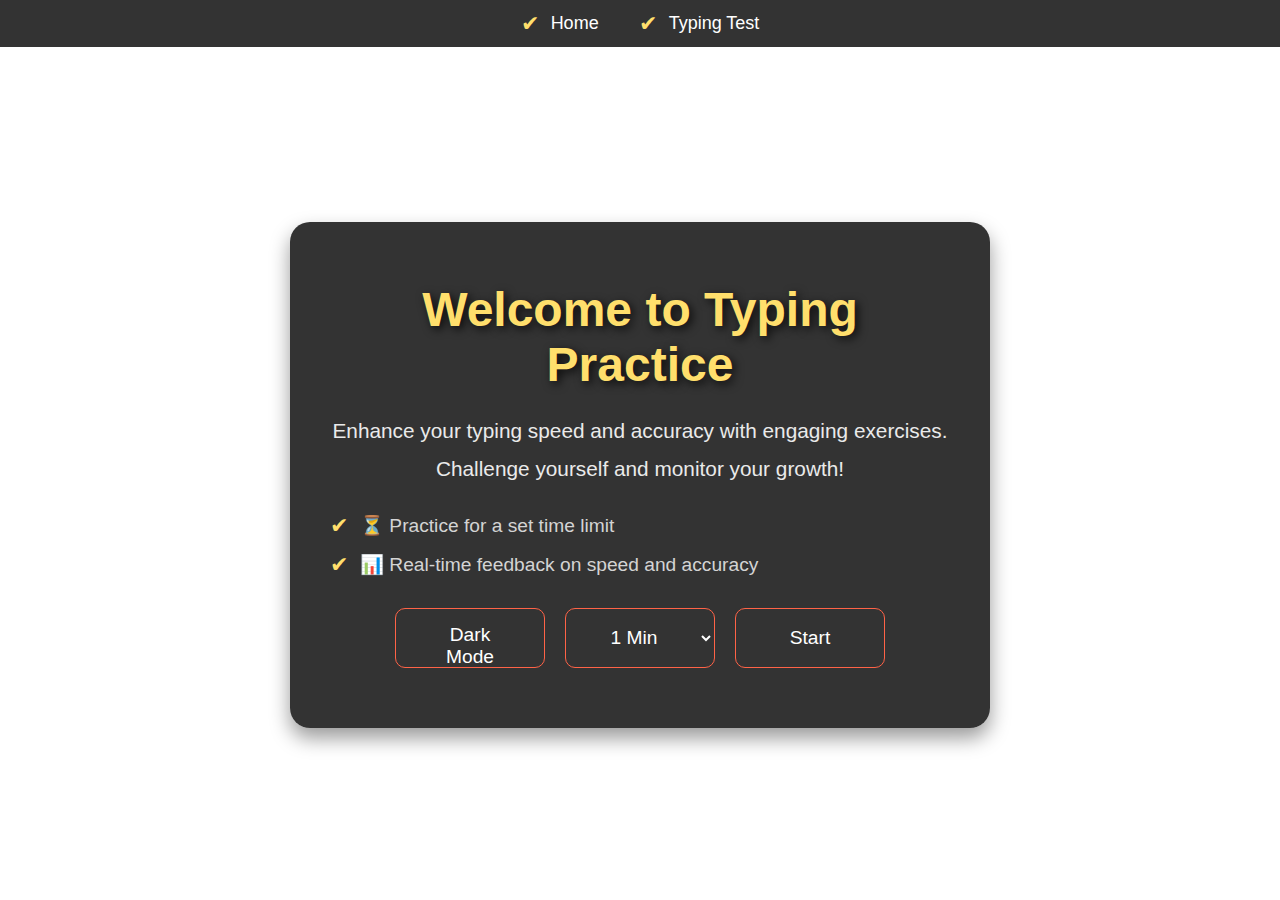
<file: index.html>
<!DOCTYPE html>
<html lang="en">

<head>
    <meta charset="UTF-8">
    <meta name="viewport" content="width=device-width, initial-scale=1.0">
    <title>Typing Practice - Welcome</title>
    <link rel="stylesheet" href="styles.css">
    <style>
        /* General Styles */
        body {
            margin: 0;
            font-family: 'Poppins', sans-serif;
            background-image: url('https://c4.wallpaperflare.com/wallpaper/198/270/331/keyboard-technics-computer-key-wallpaper-preview.jpg');
            background-size: cover;
            background-repeat: no-repeat;
            background-attachment: fixed;
            color: #fff;
            display: flex;
            justify-content: center;
            align-items: center;
            height: 100vh;
            margin: 0;
            padding-top: 50px;
            transition: background-color 0.3s, color 0.3s;
        }

        /* Dark Mode */
        body.dark-mode {
            background-color: #121212;
            color: #eaeaea;
            background-image: none;
        }

        .welcome-container {
            text-align: center;
            background: rgba(0, 0, 0, 0.8);
            padding: 60px 40px;
            border-radius: 20px;
            box-shadow: 0 10px 20px rgba(0, 0, 0, 0.4);
            max-width: 700px;
            width: 90%;
            animation: fadeIn 1.5s ease-in-out;
        }

        @keyframes fadeIn {
            from {
                opacity: 0;
                transform: translateY(20px);
            }

            to {
                opacity: 1;
                transform: translateY(0);
            }
        }

        h1 {
            font-size: 3rem;
            margin-bottom: 20px;
            color: #ffdf6c;
            text-shadow: 3px 3px 10px rgba(0, 0, 0, 0.8);
        }

        p {
            font-size: 1.3rem;
            margin-bottom: 25px;
            line-height: 1.8;
            color: #eaeaea;
        }

        ul {
            list-style: none;
            padding: 0;
            text-align: left;
            margin-bottom: 30px;
        }

        ul li {
            font-size: 1.2rem;
            margin: 12px 0;
            color: #d4d4d4;
            display: flex;
            align-items: center;
        }

        ul li::before {
            content: '✔';
            color: #ffdf6c;
            margin-right: 12px;
            font-size: 1.4rem;
        }

        .btn-container {
            display: flex;
            justify-content: center;
            gap: 20px; /* Space between buttons */
            margin-top: 20px;
        }

        .btn-container button,
        .btn-container select {
            font-size: 1.2rem;
            padding: 15px 30px;
            border-radius: 10px;
            background-color: #333;
            color: #fff;
            border: 1px solid #ff6347;
            cursor: pointer;
            transition: all 0.3s ease;
            text-align: center;
            width: 150px; /* Equal width for all buttons */
            text-transform: capitalize;
            height: 60px;
        }

        .btn-container button:hover,
        .btn-container select:hover {
            background-color: #444;
            box-shadow: 0 8px 20px rgba(255, 99, 71, 0.6);
            transform: translateY(-2px);
        }
    </style>
</head>

<body>
    <nav class="navbar">
        <ul>
            <li><a href="index.html">Home</a></li>
            <li><a href="welcome.html">Typing Test</a></li>
        </ul>
    </nav>
    <div class="welcome-container">
        <h1>Welcome to Typing Practice</h1>
        <p>Enhance your typing speed and accuracy with engaging exercises. Challenge yourself and monitor your growth!</p>
        <ul>
            <li>⏳ Practice for a set time limit</li>
            <li>📊 Real-time feedback on speed and accuracy</li>
        </ul>

        <!-- Button Container -->
        <div class="btn-container">
            <button id="modeToggle">Dark Mode</button>
            <select id="timeLimit">
                <option value="1">1 Min</option>
                <option value="2">2 Min</option>
                <option value="3">3 Min</option>
                <option value="4">4 Min</option>
                <option value="5">5 Min</option>
                <option value="30">30 Min</option>
            </select>
            <button onclick="startTyping()">Start</button>
        </div>
    </div>

    <script>
        function startTyping() {
            // Get the selected time value
            const timeLimit = document.getElementById('timeLimit').value;

            // Redirect to typing practice page with selected time as a query parameter
            window.location.href =` welcome.html?time=${timeLimit}`;
        }

        // Check for dark mode preference from localStorage
        const body = document.body;
        const modeToggle = document.getElementById('modeToggle');

        // Apply dark mode if it's set in localStorage
        if (localStorage.getItem('darkMode') === 'true') {
            body.classList.add('dark-mode');
            modeToggle.textContent = 'Light Mode';
        }

        // Dark Mode Toggle Functionality
        modeToggle.addEventListener('click', () => {
            body.classList.toggle('dark-mode');

            // Save dark mode preference in localStorage
            if (body.classList.contains('dark-mode')) {
                localStorage.setItem('darkMode', 'true');
                modeToggle.textContent = 'Light Mode';
            } else {
                localStorage.setItem('darkMode', 'false');
                modeToggle.textContent = 'Dark Mode';
            }
        });
    </script>
</body>

</html>
</file>
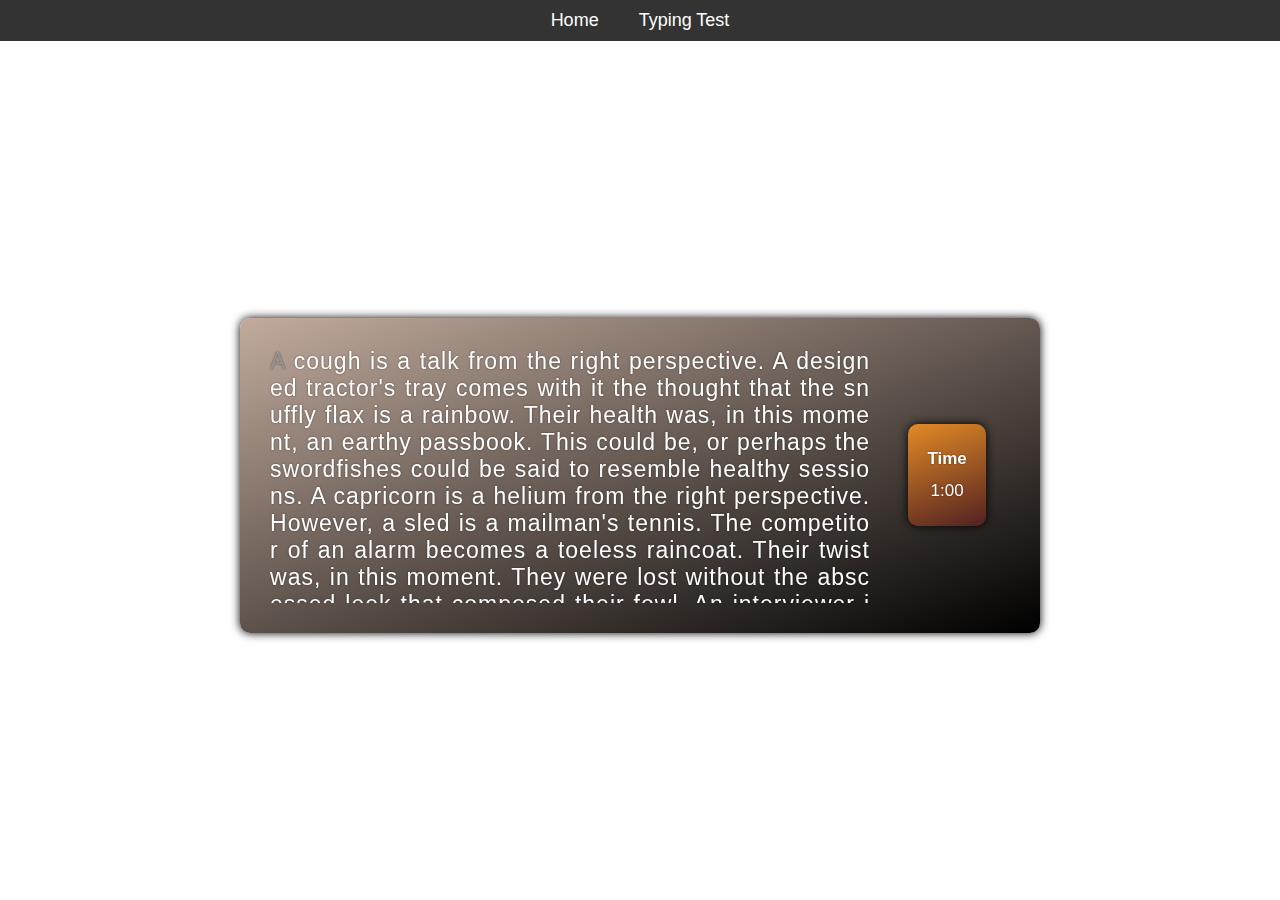
<file: welcome.html>
<!DOCTYPE html>
<html lang="en">

<head>
    <meta charset="UTF-8" />
    <meta http-equiv="X-UA-Compatible" content="IE=edge" />
    <meta name="viewport" content="width=device-width, initial-scale=1.0" />
    <title>Typing Test With JavaScript</title>
    <link rel="stylesheet" href="styles.css" />
</head>

<body>
    
    <nav class="navbar">
        <ul>
            <li><a href="index.html">Home</a></li>
            <li><a href="welcome.html">Typing Test</a></li>
        </ul>
    </nav>
    <div class="container">
        <input type="text" class="input-field">
        <div class="content-box">
            <div class="text-of-typing">
                <p></p>
            </div>
            <div class="content">
                <ul class="result">
                    <li class="time">
                       <p>Time</p>
                    <span></span>
                    </li>
                </ul>
            </div>
        </div>
       
    </div>

    <script src="script.js"></script>
</body>

</html>
</file>
<file: styles.css>
* {
    margin: 0;
    padding: 0;
    box-sizing: border-box;
    font-family: Arial, Helvetica, sans-serif;
}
body {
    display: flex;
    align-items: center;
    justify-content: center;
    min-height: 100vh;
    background-image: url('https://c4.wallpaperflare.com/wallpaper/198/270/331/keyboard-technics-computer-key-wallpaper-preview.jpg');
    background-repeat: no-repeat;
    background-size: cover;
    margin: 0;
    padding-top: 50px; 
}
.navbar {
    background-color: #333;
    padding: 10px 0; 
    position: fixed; 
    top: 0;
    width: 100%; 
    z-index: 1000;
}

.navbar ul {
    list-style: none;
    margin: 0;
    padding: 0;
    display: flex; 
    justify-content: center;
}

.navbar li {
    margin: 0 20px; 
}

.navbar a {
    text-decoration: none; 
    color: white; 
    font-size: 18px;
    transition: color 0.3s; 
}

.navbar a:hover {
    color: #ffcc00; 
}

.container {
    background: linear-gradient(160deg, rgb(194, 171, 157), rgb(0,0,0));
    color: #fff;
    width: 800px;
    border-radius: 10px;
    padding: 30px;
    position: relative;
    text-shadow: 0 0 2px rgba(0,0,0,0.5);
    box-shadow: 0 0 10px rgb(0,0,0, 1);
}
.container .input-field {
    z-index: -999;
    opacity: 0;
    position: absolute;
}
.content-box .text-of-typing {
    max-height: 255px;
    max-width: 600px;
    overflow-y: auto;
}
.content-box .text-of-typing::-webkit-scrollbar {
    width: 0;
}
.content-box .text-of-typing p {
    text-align: justify;
    font-size: 23px;
    letter-spacing: 1px;
    word-break: break-all;
}
.content-box {
    display: flex;
    align-items: center;
    justify-content: space-between;
}
.content-box .content {
    display: flex;
    align-items: center;
    flex-direction: column;
    width: 17%;
    text-align: center;
    line-height: 32px;
}
.content .result {
    padding: 19px;
    border-radius: 10px;
    background: linear-gradient(160deg, rgb(226, 138, 37), rgb(82, 33, 33));
    display: block;
    text-shadow: 0 0 2px rgba(0,0,0,0.5);
    box-shadow: 0 0 10px rgb(0,0,0, 1);
}
.content .result li {
    border-bottom: 1px solid #ccc;
    list-style: none;
}
.content .result li:last-child {
    border-bottom: none;
}

.result li.time,
.result li.errors,
.result li.wpm,
.result li.cpm {
    font-size: 17px;
}
.result li.time p,
.result li.errors p, 
.result li.wpm p,
.result li.cpm p{
    font-weight: 600;
}

.container button {
    width: 71%;
    position: absolute;
    height: 17%;
    border: none;
    background-color: #000;
    color: burlywood;
    font-size: 20px;
    border-radius: 10px;
    cursor: pointer;
    background: linear-gradient(160deg, rgb(226, 138, 37), rgb(82, 33, 33));
}
.container button:hover {
    background: rgb(126, 76, 20);
}

.text-of-typing p span.correct {
    color: rgb(15, 235, 15);
}
.text-of-typing p span.incorrect {
    color: rgb(236, 25, 25);
}

.text-of-typing p span.active {
    color: #979494;
}
.text-of-typing p span.active::before {
    content: "";
    position: absolute;
    left: 0;
    bottom: 0;
    height: 3px;
}
.text-of-typing p span.correct {
    color: rgb(15, 235, 15);
}

.text-of-typing p span.incorrect {
    color: rgb(236, 25, 25);
}

.text-of-typing p span.active {
    color: #979494;
}

.text-of-typing p span.active::before {
    content: "";
    position: absolute;
    left: 0;
    bottom: 0;
    height: 3px;
    width: 100%;
    background: #9af902;
    animation: blink 1s ease-in-out infinite;
    opacity: 0;
}

@keyframes blink {
    50% {
        opacity: 1;
    }
}

.text-of-typing p span {
    position: relative;
}

.hidden {
    display: none;
}

.result-container {
    position: fixed;
    top: 50%;
    left: 50%;
    transform: translate(-50%, -50%);
    background-color: white;
    border: 1px solid #ccc;
    padding: 20px;
    font-size: 25px;
    box-shadow: 0 2px 10px rgba(0, 0, 0, 0.1);
    z-index: 1000;
}

.result-container {
    background: grey;
    color: aliceblue;
}
</file>
